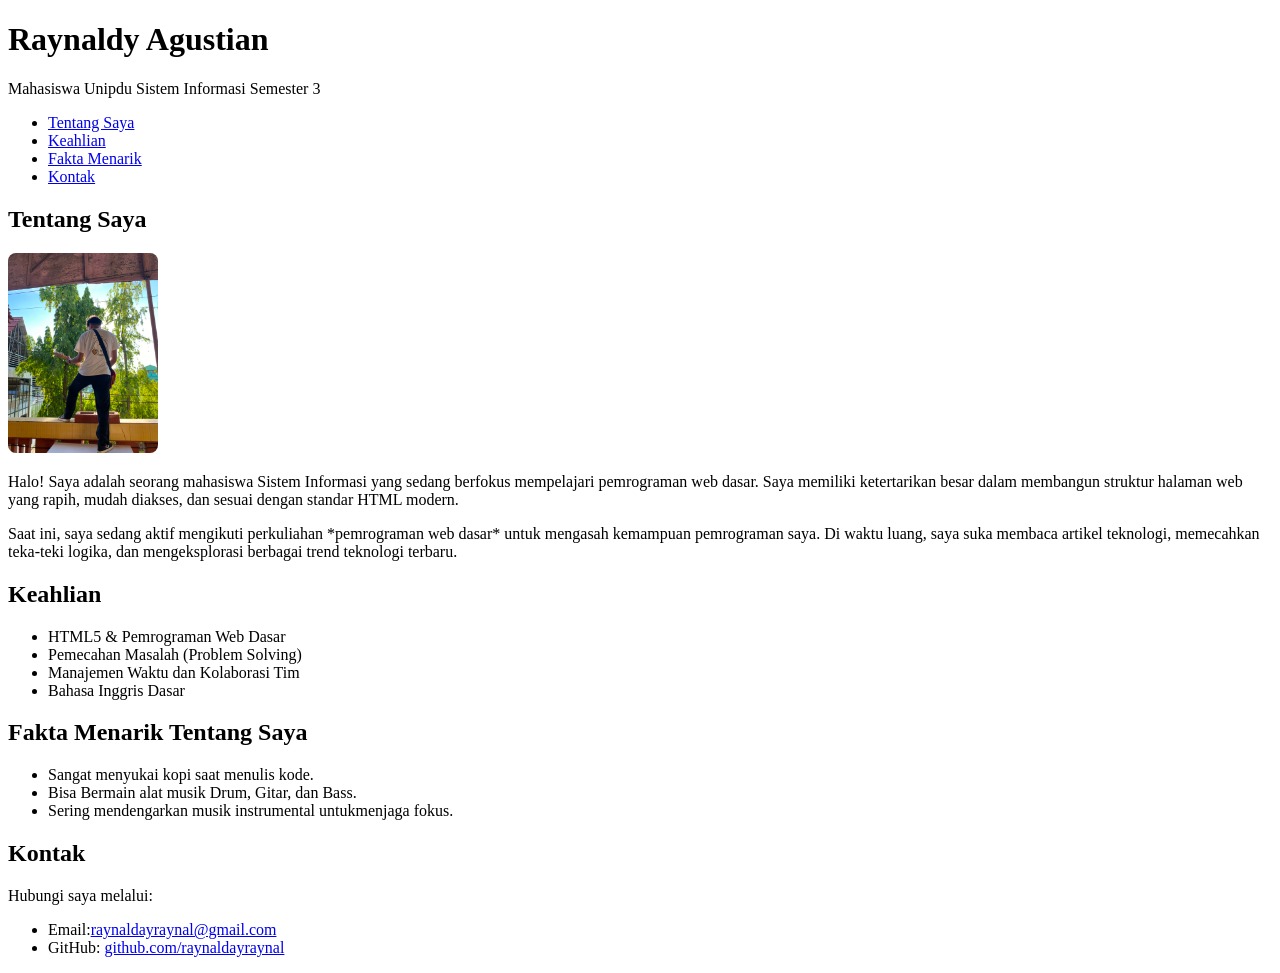
<file: 4125027_Raynaldy Agustian Adinata-profil.html/index.html>
<!DOCTYPE html>
<html lang="id">
    <head>
        <meta charset="UTF-8">
        <title>Profil Raynaldy Agustian</title>
    </head>
    <body>

        <header>
            <h1>Raynaldy Agustian</h1>
            <p>Mahasiswa Unipdu Sistem Informasi Semester 3</p>
        </header>

        <nav>
            <ul>
                <li><a href="#tentang-saya">Tentang Saya</a></li>
                <li><a href="#keahlian">Keahlian</a></li>
                <li><a href="#fakta-menarik">Fakta Menarik</a></li>
                <li><a href="#kontak">Kontak</a></li>
            </ul>
        </nav>

        <main>

            <section id="tentang-saya">
                <h2>Tentang Saya</h2>

                <img src="raynaldy.jpeg" alt="Foto profil Raynaldy sedang bermain gitar" style="width: 150px; height: auto; border-radius: 8px;">

                <p>Halo! Saya adalah seorang mahasiswa Sistem Informasi yang sedang berfokus mempelajari pemrograman web dasar. Saya memiliki ketertarikan besar dalam membangun struktur halaman web yang rapih, mudah diakses, dan sesuai dengan standar HTML modern.</p>
               
                <p>Saat ini, saya sedang aktif mengikuti perkuliahan *pemrograman web dasar* untuk mengasah kemampuan pemrograman saya. Di waktu luang, saya suka membaca artikel teknologi, memecahkan teka-teki logika, dan mengeksplorasi berbagai trend teknologi terbaru. </p>

            </section>

            <section id="keahlian">
                <h2>Keahlian</h2>
                <ul>
                    <li>HTML5 & Pemrograman Web Dasar</li>
                    <li>Pemecahan Masalah (Problem Solving)</li>
                    <li>Manajemen Waktu dan Kolaborasi Tim</li>
                    <li>Bahasa Inggris Dasar</li>
                </ul>
            </section>
        </main>

        <aside id="fakta-menarik">
            <h2>Fakta Menarik Tentang Saya</h2>
            <ul>
                <li>Sangat menyukai kopi saat menulis kode.</li>
                <li>Bisa Bermain alat musik Drum, Gitar, dan Bass.</li>
                <li>Sering mendengarkan musik instrumental untukmenjaga fokus.</li>
            </ul>
        </aside>

        <footer id="kontak">
            <h2>Kontak</h2>
            <p>Hubungi saya melalui:</p>
            <ul>
                <li>Email:<a href="mailto: raynaldayraynal@gmail.com">raynaldayraynal@gmail.com</a></li>
                <li>GitHub: <a href="https://github.com/" target="_blank">github.com/raynaldayraynal</a></li>
            </ul>
        </footer>
        
    </body>
</html>
</file>
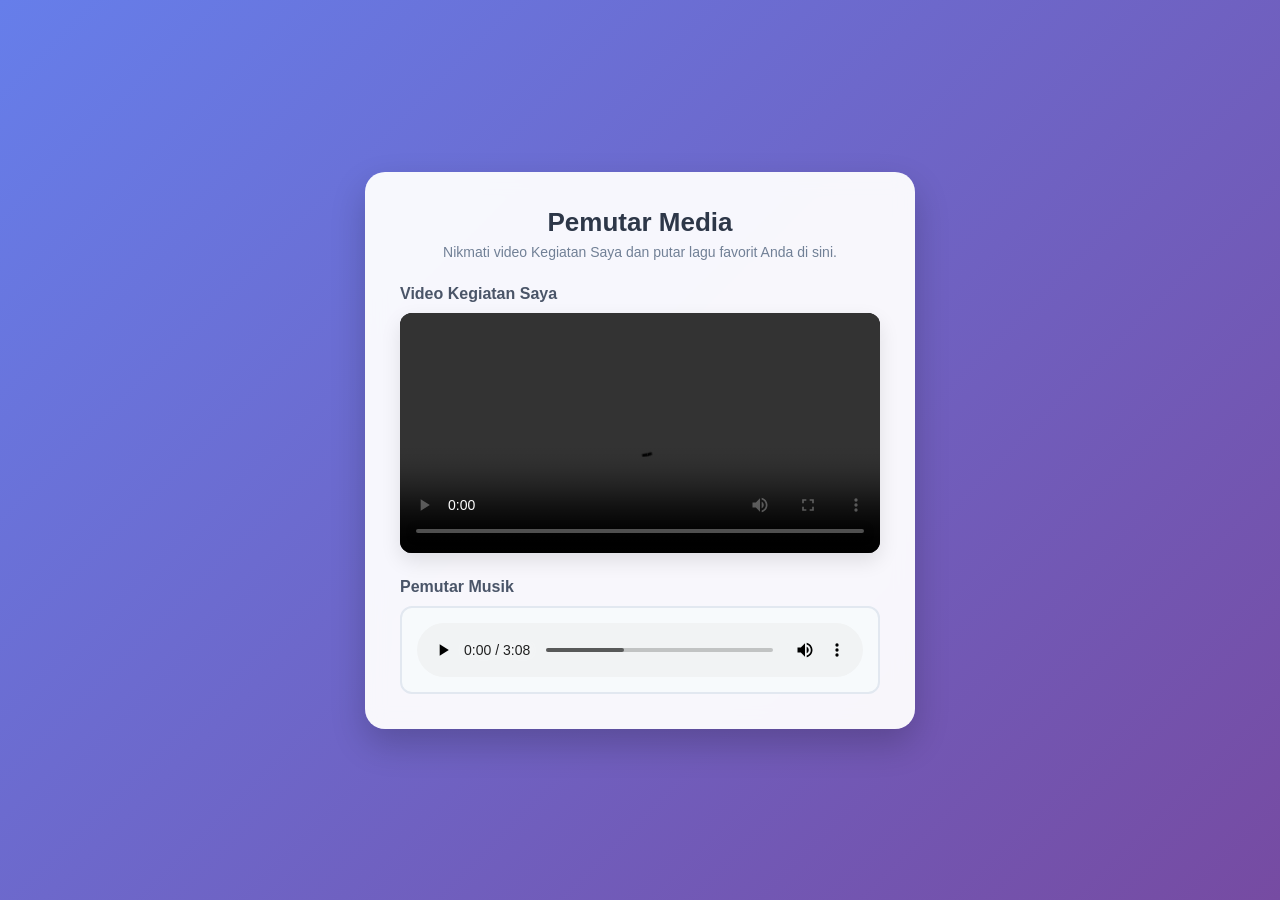
<file: multimedia html/index.html>
<!DOCTYPE html>
<html lang="id">
<head>
    <meta charset="UTF-8">
    <meta name="viewport" content="width=device-width, initial-scale=1.0">
    <title>Galeri Media - Video & Audio</title>
    <!-- Menghubungkan file CSS eksternal -->
    <link rel="stylesheet" href="style.css">
</head>
<body>

    <div class="media-container">
        <h2>Pemutar Media</h2>
        <p class="media-subtitle">Nikmati video Kegiatan Saya dan putar lagu favorit Anda di sini.</p>

        <!-- Bagian Video -->
        <div class="media-section">
            <h3>Video Kegiatan Saya</h3>
            <div class="video-wrapper">
                <video controls>
                    <source src="vidio kegiatan.mp4" type="video/mp4">
                    Browser Anda tidak mendukung tag video.
                </video>
            </div>
        </div>

        <!-- Bagian Audio -->
        <div class="media-section">
            <h3>Pemutar Musik</h3>
            <div class="audio-wrapper">
                <audio controls>
                    <source src="lagu.mpeg" type="audio/mpeg">
                    Browser Anda tidak mendukung tag audio.
                </audio>
            </div>
        </div>
    </div>

</body>
</html>
</file>
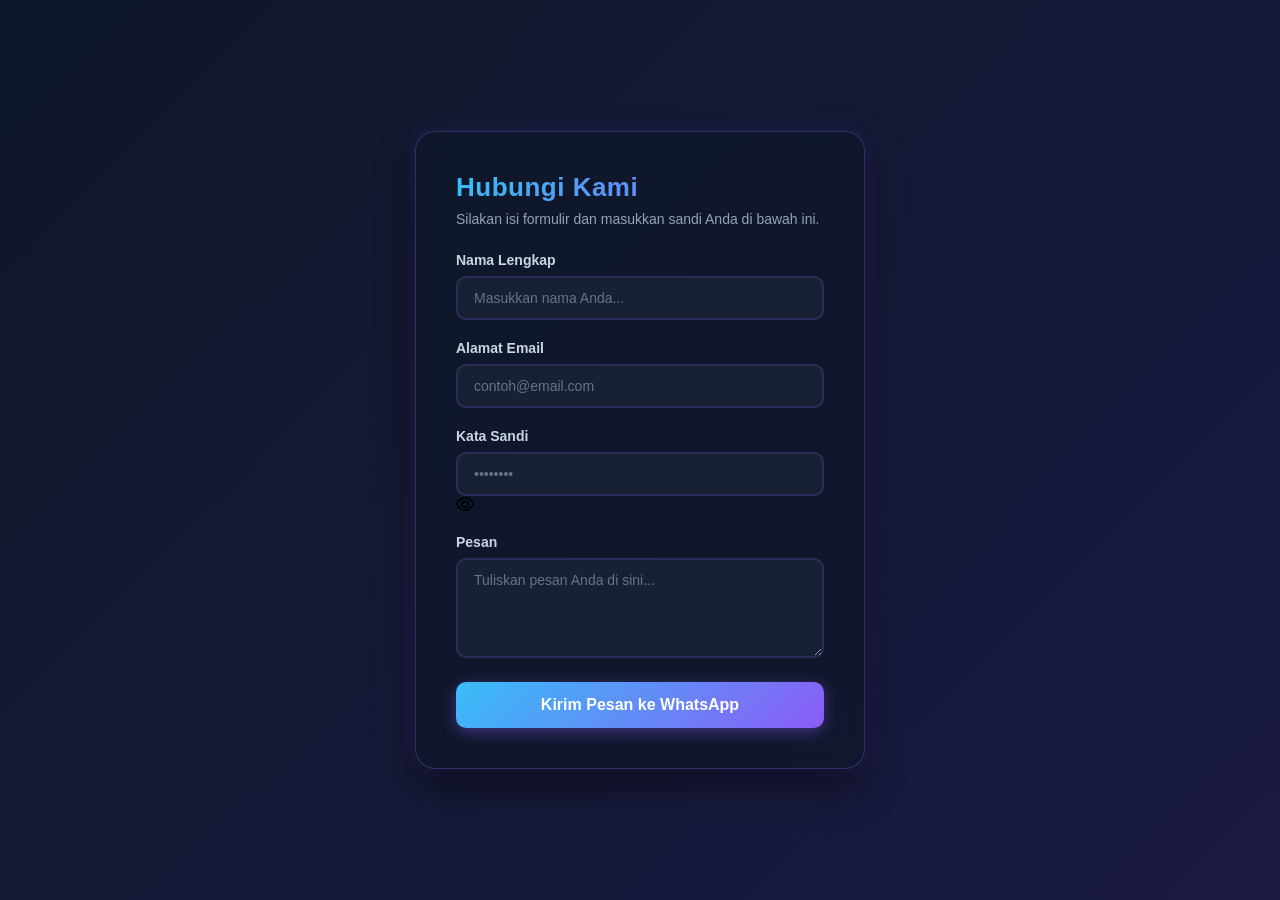
<file: raynaldy html/index.html>
<!DOCTYPE html>
<html lang="id">
<head>
    <meta charset="UTF-8">
    <meta name="viewport" content="width=device-width, initial-scale=1.0">
    <title>Formulir Kontak & Sandi</title>
    <!-- Menghubungkan file CSS eksternal -->
    <link rel="stylesheet" href="style.css">
    <!-- FontAwesome untuk ikon mata -->
    <link rel="stylesheet" href="https://cdnjs.cloudflare.com/ajax/libs/font-awesome/6.4.0/css/all.min.css">
</head>
<body>

    <div class="form-container">
        <h2>Hubungi Kami</h2>
        <p class="form-subtitle">Silakan isi formulir dan masukkan sandi Anda di bawah ini.</p>

        <!-- Form diperbaiki: tag penutup </form> dipindah ke paling bawah dan action diarahkan ke wa.me -->
        <form action="https://wa.me/62881026664117" method="GET" target="_blank">
            <div class="form-group">
                <label for="nama">Nama Lengkap</label>
                <input type="text" id="nama" name="nama" placeholder="Masukkan nama Anda..." required>
            </div>

            <div class="form-group">
                <label for="email">Alamat Email</label>
                <input type="email" id="email" name="email" placeholder="contoh@email.com" required>
            </div>

            <!-- Kolom Sandi dengan Ikon Mata (Hanya Visual tanpa JS) -->
            <div class="form-group">
                <label for="sandi">Kata Sandi</label>
                <div class="password-wrapper">
                    <input type="password" id="sandi" name="sandi" placeholder="••••••••" required>
                    <span class="toggle-password">
                        <i class="fa-regular fa-eye" id="eyeIcon"></i>
                    </span>
                </div>
            </div>

            <div class="form-group">
                <label for="pesan">Pesan</label>
                <textarea id="pesan" name="pesan" rows="4" placeholder="Tuliskan pesan Anda di sini..." required></textarea>
            </div>

            <button type="submit" class="submit-btn">Kirim Pesan ke WhatsApp</button>
        </form>
    </div>

</body>
</html>
</file>
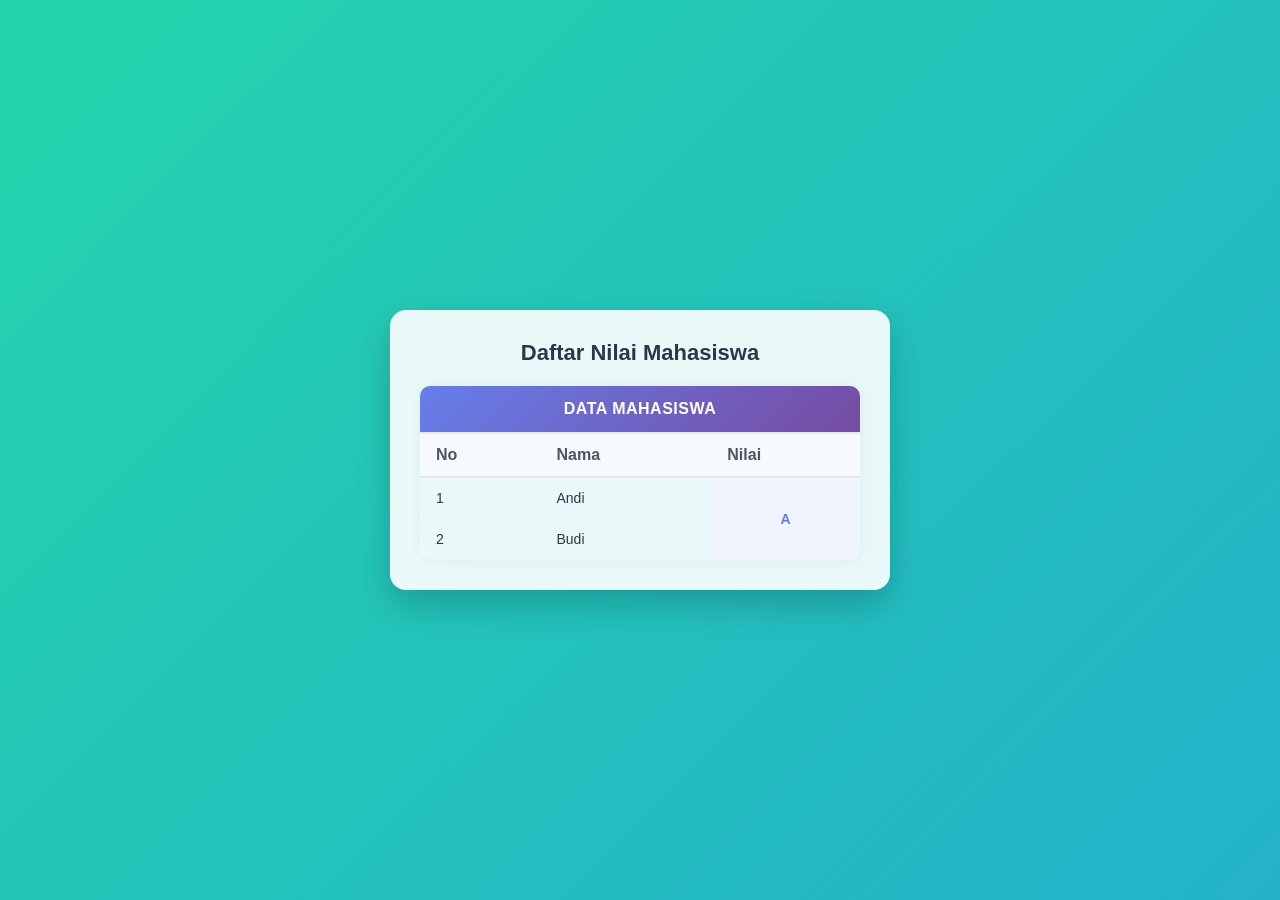
<file: Tabel hml/index.html>
<!DOCTYPE html>
<html lang="id">
<head>
    <meta charset="UTF-8">
    <meta name="viewport" content="width=device-width, initial-scale=1.0">
    <title>Data Nilai Mahasiswa</title>

    <link rel="stylesheet" href="style.css">
</head>
<body>

    <div class="table-container">
        <h2>Daftar Nilai Mahasiswa</h2>
        
        <table class="styled-table">
            <thead>
                <tr>
                    <th colspan="3" class="table-header-title">Data Mahasiswa</th>
                </tr>
                <tr>
                    <th>No</th>
                    <th>Nama</th>
                    <th>Nilai</th>
                </tr>
            </thead>
            <tbody>
                <tr>
                    <td>1</td>
                    <td>Andi</td>
                    <td rowspan="2" class="grade-cell">A</td>
                </tr>
                <tr>
                    <td>2</td>
                    <td>Budi</td>
                </tr>
            </tbody>
        </table>
    </div>

</body>
</html>
</file>
<file: multimedia html/style.css>
/* Pengaturan Umum & Font */
* {
    box-sizing: border-box;
    margin: 0;
    padding: 0;
    font-family: 'Segoe UI', Tahoma, Geneva, Verdana, sans-serif;
}

body {
    background: linear-gradient(135deg, #667eea 0%, #764ba2 100%);
    min-height: 100vh;
    display: flex;
    justify-content: center;
    align-items: center;
    padding: 20px;
}

/* Kontainer Utama (Aesthetic Glassmorphism Style) */
.media-container {
    background: rgba(255, 255, 255, 0.95);
    padding: 35px;
    width: 100%;
    max-width: 550px;
    border-radius: 20px;
    box-shadow: 0 15px 35px rgba(0, 0, 0, 0.2);
    backdrop-filter: blur(10px);
}

/* Judul & Subjudul */
.media-container h2 {
    color: #2d3748;
    font-size: 26px;
    margin-bottom: 6px;
    font-weight: 700;
    text-align: center;
}

.media-subtitle {
    color: #718096;
    font-size: 14px;
    margin-bottom: 25px;
    text-align: center;
}

/* Bagian Seksi Media */
.media-section {
    margin-bottom: 25px;
}

.media-section:last-child {
    margin-bottom: 0;
}

.media-section h3 {
    color: #4a5568;
    font-size: 16px;
    margin-bottom: 10px;
    font-weight: 600;
}

/* Pembungkus Video agar Responsif & Estetik */
.video-wrapper {
    width: 100%;
    border-radius: 12px;
    overflow: hidden;
    box-shadow: 0 8px 20px rgba(0, 0, 0, 0.1);
    background: #000;
    display: flex;
    justify-content: center;
    align-items: center;
}

.video-wrapper video {
    width: 100%;
    max-height: 300px;
    display: block;
    outline: none;
}

/* Pembungkus Audio */
.audio-wrapper {
    background: #f7fafc;
    padding: 15px;
    border-radius: 12px;
    border: 2px solid #e2e8f0;
    display: flex;
    justify-content: center;
    align-items: center;
}

.audio-wrapper audio {
    width: 100%;
    outline: none;
}
</file>
<file: raynaldy html/style.css>
/* Pengaturan Umum & Font */
* {
    box-sizing: border-box;
    margin: 0;
    padding: 0;
    font-family: 'Segoe UI', Tahoma, Geneva, Verdana, sans-serif;
}

body {
    /* Animasi pergerakan latar belakang gradien secara terus-menerus */
    background: linear-gradient(135deg, #0f172a, #1e1b4b, #311042, #0f172a);
    background-size: 400% 400%;
    animation: gradientAnimation 12s ease infinite;
    min-height: 100vh;
    display: flex;
    justify-content: center;
    align-items: center;
    padding: 20px;
    overflow-x: hidden;
}

/* Keyframes untuk Animasi Latar Belakang Bergerak */
@keyframes gradientAnimation {
    0% { background-position: 0% 50%; }
    50% { background-position: 100% 50%; }
    100% { background-position: 0% 50%; }
}

/* Kontainer Utama Form dengan Animasi Masuk (Fade In & Float) */
.form-container {
    background: rgba(15, 23, 42, 0.75);
    border: 1px solid rgba(139, 92, 246, 0.3);
    padding: 40px;
    width: 100%;
    max-width: 450px;
    border-radius: 20px;
    box-shadow: 0 20px 40px rgba(0, 0, 0, 0.4), 0 0 20px rgba(139, 92, 246, 0.15);
    backdrop-filter: blur(12px);
    animation: floatContainer 4s ease-in-out infinite;
    transition: transform 0.3s ease, box-shadow 0.3s ease;
}

/* Animasi Melayang Halus (Floating Effect) */
@keyframes floatContainer {
    0%, 100% { transform: translateY(0px); }
    50% { transform: translateY(-8px); }
}

.form-container:hover {
    transform: translateY(-10px) scale(1.01);
    box-shadow: 0 25px 50px rgba(0, 0, 0, 0.5), 0 0 30px rgba(56, 189, 248, 0.3);
    animation-play-state: paused; /* Berhenti melayang saat kursor menyentuh agar nyaman diketik */
}

/* Judul & Subjudul */
.form-container h2 {
    color: #f8fafc;
    font-size: 26px;
    margin-bottom: 8px;
    font-weight: 700;
    letter-spacing: 0.5px;
    background: linear-gradient(90deg, #38bdf8, #8b5cf6);
    -webkit-background-clip: text;
    -webkit-text-fill-color: transparent;
}

.form-subtitle {
    color: #94a3b8;
    font-size: 14px;
    margin-bottom: 25px;
}

/* Grup Form */
.form-group {
    margin-bottom: 20px;
}

/* Label */
.form-group label {
    display: block;
    margin-bottom: 8px;
    color: #cbd5e1;
    font-weight: 600;
    font-size: 14px;
}

/* Input & Textarea */
.form-group input,
.form-group textarea {
    width: 100%;
    padding: 12px 16px;
    border: 2px solid rgba(139, 92, 246, 0.2);
    border-radius: 10px;
    font-size: 14px;
    color: #f8fafc;
    background-color: rgba(30, 41, 59, 0.6);
    transition: all 0.3s ease;
    outline: none;
}

/* Efek placeholder */
.form-group input::placeholder,
.form-group textarea::placeholder {
    color: #64748b;
}

/* Efek saat Input diklik (Focus) dengan Glow Bergeser */
.form-group input:focus,
.form-group textarea:focus {
    border-color: #38bdf8;
    background-color: rgba(30, 41, 59, 0.9);
    box-shadow: 0 0 15px rgba(56, 189, 248, 0.4);
}

/* Textarea khusus */
.form-group textarea {
    resize: vertical;
    min-height: 100px;
}

/* Tombol Kirim dengan Efek Gradien Menyala */
.submit-btn {
    width: 100%;
    padding: 14px;
    background: linear-gradient(135deg, #38bdf8 0%, #8b5cf6 100%);
    color: #fff;
    border: none;
    border-radius: 10px;
    font-size: 16px;
    font-weight: 600;
    cursor: pointer;
    transition: all 0.3s ease;
    box-shadow: 0 4px 15px rgba(139, 92, 246, 0.4);
    position: relative;
    overflow: hidden;
}

/* Efekkilau saat tombol disentuh kursor (Hover & Active) */
.submit-btn:hover {
    opacity: 0.95;
    box-shadow: 0 6px 20px rgba(56, 189, 248, 0.6);
    transform: translateY(-2px);
}

.submit-btn:active {
    transform: translateY(1px);
}
</file>
<file: Tabel hml/style.css>
/* Pengaturan Umum & Font */
* {
    box-sizing: border-box;
    margin: 0;
    padding: 0;
    font-family: 'Segoe UI', Tahoma, Geneva, Verdana, sans-serif;
}

body {
    /* Background dengan animasi bergerak (Gradient Animation) */
    background: linear-gradient(-45deg, #ee7752, #e73c7e, #23a6d5, #23d5ab);
    background-size: 400% 400%;
    animation: gradientBG 15s ease infinite;
    
    min-height: 100vh;
    display: flex;
    justify-content: center;
    align-items: center;
    padding: 20px;
}

/* Keyframes untuk animasi latar belakang bergerak */
@keyframes gradientBG {
    0% {
        background-position: 0% 50%;
    }
    50% {
        background-position: 100% 50%;
    }
    100% {
        background-position: 0% 50%;
    }
}

/* Kontainer Tabel (dibuat sedikit transparan/glassmorphism agar menyatu dengan background) */
.table-container {
    background: rgba(255, 255, 255, 0.9);
    backdrop-filter: blur(10px);
    padding: 30px;
    border-radius: 16px;
    box-shadow: 0 15px 35px rgba(0, 0, 0, 0.2);
    width: 100%;
    max-width: 500px;
}

.table-container h2 {
    color: #2d3748;
    font-size: 22px;
    margin-bottom: 20px;
    font-weight: 700;
    text-align: center;
}

/* Desain Tabel Utama */
.styled-table {
    width: 100%;
    border-collapse: collapse;
    overflow: hidden;
    border-radius: 10px;
    box-shadow: 0 0 20px rgba(0, 0, 0, 0.05);
}

/* Judul Utama di dalam Tabel (colspan) */
.styled-table thead .table-header-title {
    background: linear-gradient(135deg, #667eea 0%, #764ba2 100%);
    color: #ffffff;
    font-size: 16px;
    letter-spacing: 0.5px;
    padding: 14px;
    text-transform: uppercase;
    text-align: center;
}

/* Header Kolom (No, Nama, Nilai) */
.styled-table th {
    background-color: #f7fafc;
    color: #4a5568;
    font-weight: 600;
    text-align: left;
    padding: 12px 16px;
    border-bottom: 2px solid #e2e8f0;
}

/* Sel Data (td) */
.styled-table td {
    padding: 12px 16px;
    color: #2d3748;
    border-bottom: 1px solid #edf2f7;
    font-size: 14px;
}

/* Baris Interaktif saat kursor mendekat (Hover) */
.styled-table tbody tr {
    transition: background-color 0.2s ease;
}

.styled-table tbody tr:hover {
    background-color: #f8fafc;
}

/* Desain khusus untuk sel dengan rowSpan (Nilai A) */
.styled-table .grade-cell {
    font-weight: bold;
    color: #667eea;
    background-color: #f0f4ff;
    text-align: center;
    vertical-align: middle;
}
</file>
